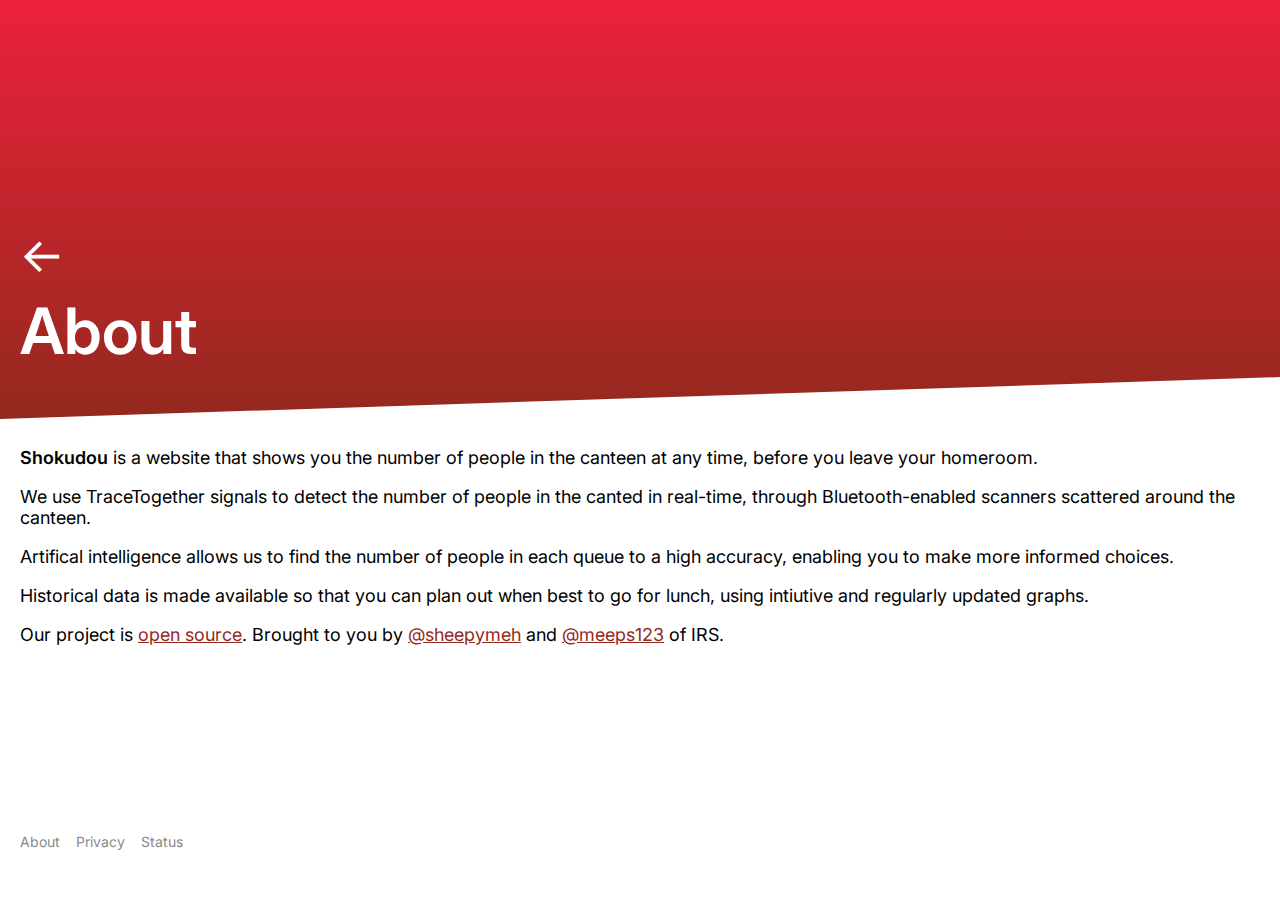
<file: docs/about.html>
<!DOCTYPE html>
<html>
<head>
	<meta charset='utf-8'>
	<meta name='viewport' content='width=device-width, initial-scale=1'>
	<link rel='preconnect' href='https://fonts.gstatic.com'>
	<link rel='icon' type='image/png' href='/images/icons-192.png'>
	<link rel='apple-touch-icon' sizes='192x192' href='/images/icons-192.png'>
	<link rel='apple-touch-icon' sizes='512x512' href='/images/icons-512.png'>
	<link href='https://fonts.googleapis.com/css2?family=Inter:wght@400;600&display=swap' rel='stylesheet'> 
	<link href='style.css' rel='stylesheet'>
	<link rel='manifest' href='manifest.json'>
	<title>Shokudou - About</title>
</head>
<body>
	<main>
		<section id='hero'>
			<a href='index.html'><-</a>
			<h1>About</h1>
		</section>
		<section>
			<p>
				<strong>Shokudou</strong> is a website that shows you the number of people in the canteen at any time, before you leave your homeroom.
			</p>
			<p>
				We use TraceTogether signals to detect the number of people in the canted in real-time, through Bluetooth-enabled scanners scattered around the canteen.
			</p>
			<p>
				Artifical intelligence allows us to find the number of people in each queue to a high accuracy, enabling you to make more informed choices.
			</p>
			<p>
				Historical data is made available so that you can plan out when best to go for lunch, using intiutive and regularly updated graphs.
			</p>
			<p>
				Our project is <a href='//github.com/sheepymeh/shokudou'>open source</a>. Brought to you by <a href='//github.com/sheepymeh'>@sheepymeh</a> and <a href='//github.com/meeps123'>@meeps123</a> of IRS.
			</p>
		</section>
	</main>
	<footer>
		<a href='about.html'>About</a>
		<a href='privacy.html'>Privacy</a>
		<a href='status.html'>Status</a>
	</footer>
</body>
</html>
</file>
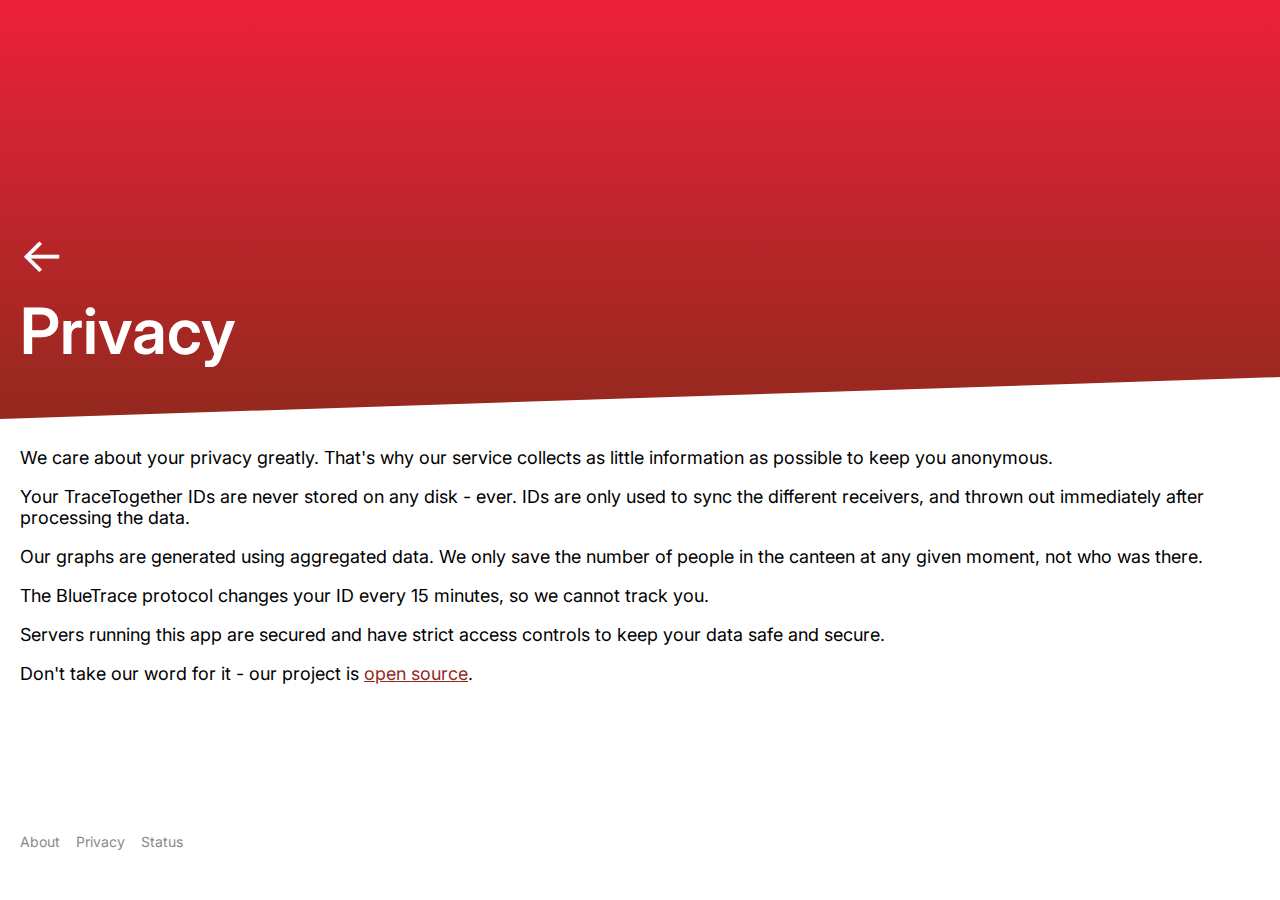
<file: docs/privacy.html>
<!DOCTYPE html>
<html>
<head>
	<meta charset='utf-8'>
	<meta name='viewport' content='width=device-width, initial-scale=1'>
	<link rel='preconnect' href='https://fonts.gstatic.com'>
	<link rel='icon' type='image/png' href='/images/icons-192.png'>
	<link rel='apple-touch-icon' sizes='192x192' href='/images/icons-192.png'>
	<link rel='apple-touch-icon' sizes='512x512' href='/images/icons-512.png'>
	<link href='https://fonts.googleapis.com/css2?family=Inter:wght@400;600&display=swap' rel='stylesheet'> 
	<link href='style.css' rel='stylesheet'>
	<link rel='manifest' href='manifest.json'>
	<title>Shokudou - Privacy</title>
</head>
<body>
	<main>
		<section id='hero'>
			<a href='index.html'><-</a>
			<h1>Privacy</h1>
		</section>
		<section>
			<p>
				We care about your privacy greatly. That's why our service collects as little information as possible to keep you anonymous.
			</p>
			<p>
				Your TraceTogether IDs are never stored on any disk - ever. IDs are only used to sync the different receivers, and thrown out immediately after processing the data.
			</p>
			<p>
				Our graphs are generated using aggregated data. We only save the number of people in the canteen at any given moment, not who was there.
			</p>
			<p>
				The BlueTrace protocol changes your ID every 15 minutes, so we cannot track you.
			</p>
			<p>
				Servers running this app are secured and have strict access controls to keep your data safe and secure.
			</p>
			<p>
				Don't take our word for it - our project is <a href='//github.com/sheepymeh/shokudou'>open source</a>.
			</p>
		</section>
	</main>
	<footer>
		<a href='about.html'>About</a>
		<a href='privacy.html'>Privacy</a>
		<a href='status.html'>Status</a>
	</footer>
</body>
</html>
</file>
<file: docs/style.css>
*, *::before, *::after {
	box-sizing: border-box;
}

body {
	font: 18px Inter, sans-serif;
	margin: 0;
	max-width: 100vw;
	overflow-x: hidden;
}

h1, h2, strong {
	font-weight: 600;
}
h1 {
	font-size: 4rem;
	margin: 0;
}
a {
	color: #93291E;
}
img {
	vertical-align: middle;
}
.large-img {
	display: block;
	width: 100%;
	margin: 6px 0;
}

#hero {
	font-size: 1.5rem;
	color: #fff;
	padding: 25vh 0 50px 20px;
	position: relative;
}
#hero::before {
	content: '';
	display: block;
	position: absolute;
	top: 0;
	right: 0;
	bottom: 0;
	left: 0;
	background-image: linear-gradient(to bottom, #ED213A, #93291E);
	z-index: -1;
	clip-path: polygon(0 0, 100% 0, 100% 90%, 0 100%);
}
#hero div {
	width: 200px;
}
#hero a {
	font-size: 3rem;
	color: inherit;
	text-decoration: none;
	display: block;
	margin-bottom: 8px;
}
#count-refresh {
	text-transform: uppercase;
	font-size: .875rem;
	font-weight: 600;
	margin-top: 12px;
	cursor: pointer;
}
#count-refresh.disabled {
	pointer-events: none;
	cursor: default;
	opacity: 0.8;
}

#small-chart-container {
	position: absolute;
	top: calc(25vh + 30px);
	right: -25px;
	width: 176px;
	height: 176px;
	padding: 38px 45px 38px 30px;
	background-color: #fff;
	box-shadow: -2px 0 15px rgba(0, 0, 0, .7);
	border-radius: 50%;
	z-index: 1;
	transition: .5s transform cubic-bezier(.4, -0.2, .6, 1);
	touch-action: manipulation;
	cursor: pointer;
}
#small-chart-container.open {
	transform: scale(10);
}
#small-chart-container.open #small-chart {
	opacity: 0;
}
#small-chart-container.hide {
	display: none;
}
#small-chart {
	transition: .2s opacity ease-in-out;
}

main {
	min-height: calc(100vh - 77px);
	overflow-x: hidden;
	position: relative;
}
section, footer {
	padding: 10px 20px;
}
footer {
	padding-bottom: 50px;
	font-size: .875rem;
}
footer a {
	color: #888;
	text-decoration: none;
	margin-right: 12px;
}

#list {
	margin-top: 20px;
	border-collapse: collapse;
	width: 100%;
}
#loading {
	content: 'Loading...';
	color: #888;
}
td {
	border-bottom: 1px solid #aaa;
	padding: 10px 0;
}
tr:last-child td {
	border-bottom: none;
}
td:first-of-type {
	/* min-width: 40%; */
	min-width: 60%;
	padding-right: 20px;
}
td:not(:first-of-type) {
	text-align: right;
	font-size: 1.5rem;
	font-weight: 600;
}
td:nth-of-type(2)::after {
	content: ' present';
	font-size: .9rem;
	margin-left: 3px;
}
td:nth-of-type(3)::after {
	content: ' min';
	font-size: .9rem;
	margin-left: 3px;
}

article {
	z-index: 1;
	position: fixed;
	top: 0;
	left: 0;
	width: 100%;
	height: 100%;
	background-color: #fff;
	display: flex;
	flex-direction: column;
	box-shadow: 0 0 8px rgba(0, 0, 0, .7);
	display: none;
	overflow-x: hidden;
	overflow-y: auto;
	-webkit-overflow-scrolling: touch;
}
body.show {
	overflow: hidden;
}
body.show article {
	display: initial;
}
article h2 {
	text-align: center;
	margin: 10px 0;
	margin-bottom: 20px;
	font-size: 1.3rem;
}
article.slideout {
	transition: .2s transform ease-in;
	transform: translateY(100%) scale(.8);
}

#big-chart-container {
	width: calc(100vw + 4px);
	height: calc(100vw + 4px);
	position: relative;
	left: -3px;
}

.card {
	box-shadow: 0 1px 3px rgba(0, 0, 0, .5);
	margin: 10px 20px;
	padding: 10px 20px;
	display: flex;
	justify-content: space-between;
	border-radius: 8px;
	align-items: center;
}
.card span {
	font-size: 2rem;
}

#close {
	position: fixed;
	top: 20px;
	right: 20px;
	background-color: #ccc;
	opacity: .7;
	border-radius: 50%;
	height: 30px;
	width: 30px;
	text-align: center;
	line-height: 30px;
	cursor: pointer;
}
</file>
